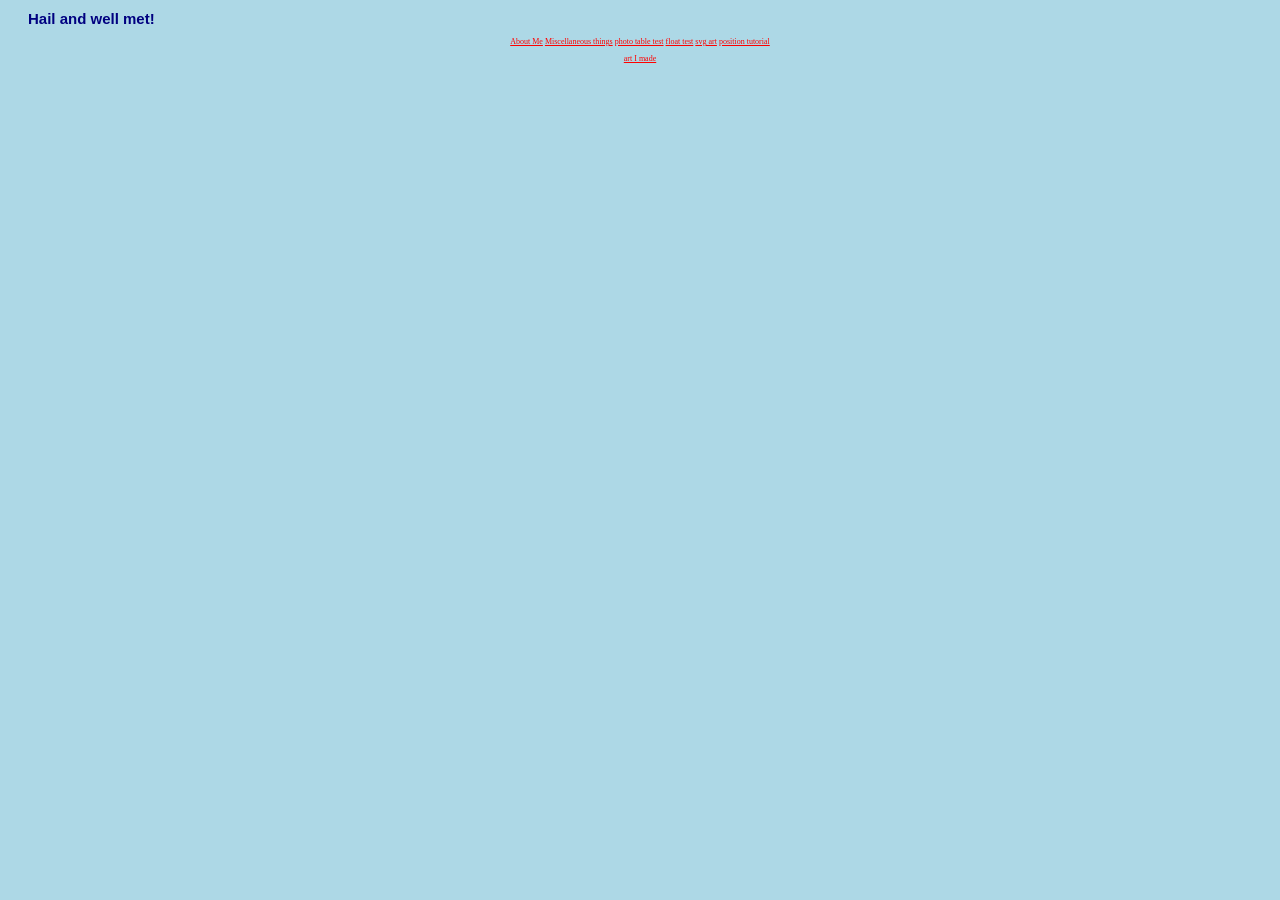
<file: hello-bob/index.html>
<!DOCTYPE html>
<html lang="en">
  <head>
    
    <title>Hello!</title>
    <meta charset="utf-8">
    <meta http-equiv="X-UA-Compatible" content="IE=edge">
    <meta name="viewport" content="width=device-width, initial-scale=1">
    <link rel="stylesheet" type="text/css" href="stylesheet.css"/>
  </head>  
  <body>
    <h1>Hail and well met!</h1>
    
    <p>
       <a href="about.html">About Me</a>
       <a href="table.html">Miscellaneous things</a>
       <a href="photo_table.html"> photo table test</a>
       <a href="float.html">float test</a>
       <a href="svg.html"> svg art</a>
       <a href="position.html"> position tutorial </a>
    </p>
    <p>
      <a href="arts.html"> art I made</a>
    </p>
    <!-- include the Glitch button to show what the webpage is about and
          to make it easier for folks to view source and remix -->
    <div class="glitchButton" style="position:fixed;top:20px;right:20px;"></div>
    <script src="https://button.glitch.me/button.js"></script>
  </body>
</html>
</file>
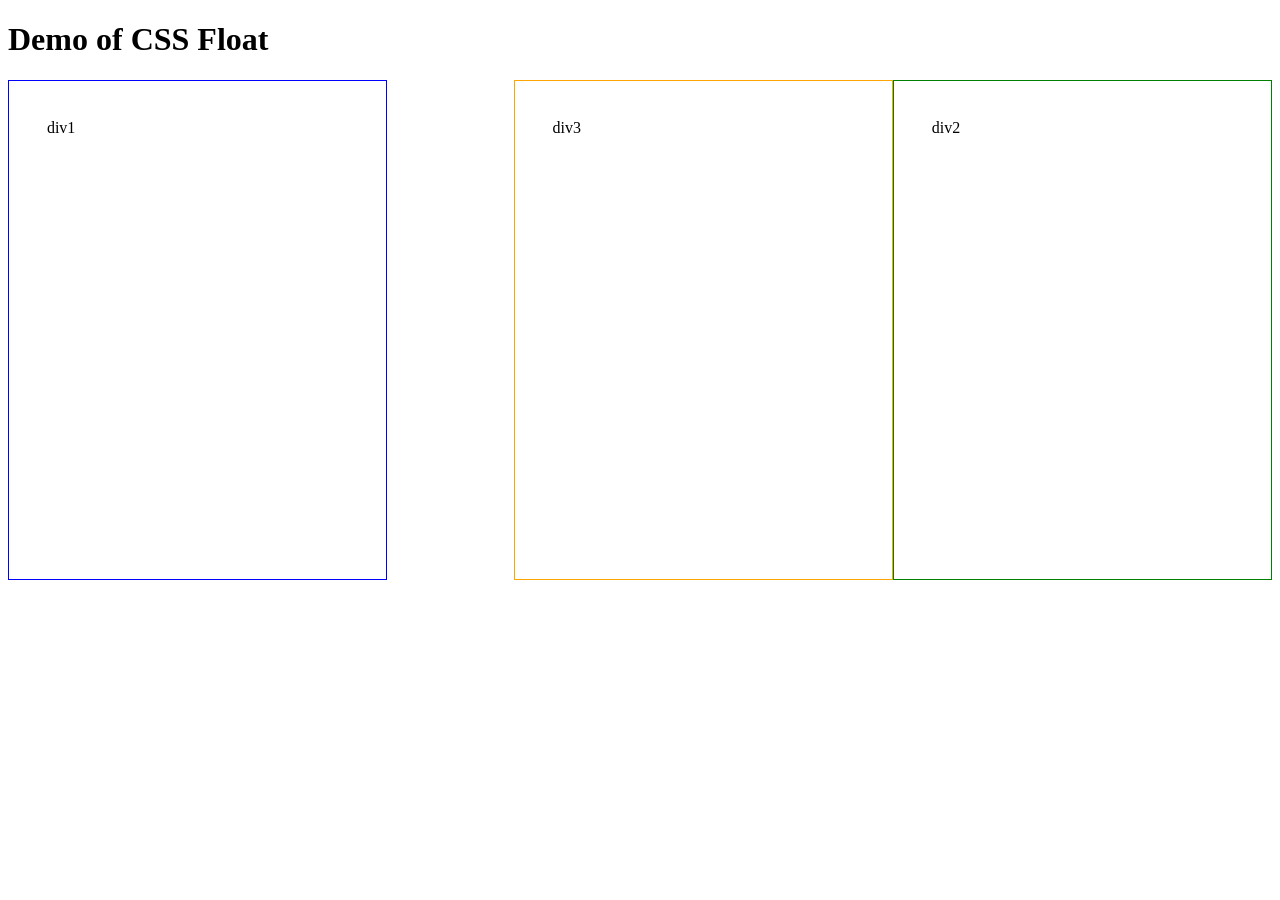
<file: hello-bob/float.html>
<!DOCTYPE html>
<html>
    <head>
        <meta charset="utf-8">
        <meta http-equiv="X-UA-Compatible" content="IE=edge">
        <title>CSS Float and Clear</title>
        <style>
          * {
            box-sizing:border-box;
          }
          div{
            padding:3%;
          }
            .div1 {
                border:blue 1px solid; 
                width:30%;
                height:500px;
                float:left;
            }
            
            .div2{
                border:green 1px solid; 
                width:30%;
                height:500px;
                float:right;
                margin-bottom:50px;
            }
            
            .div3 {
                border:orange 1px solid;
                width:30%;
                height:500px;
                float:right;
            }
        </style>
    </head>
    <body>
        <h1>Demo of CSS Float</h1>
        <div class="div1">
        div1    
        </div>  
        
        <div class="div2">
        div2
        </div>
        
        <div class="div3">
        div3    
        </div>    
            <!-- include the Glitch button to show what the webpage is about and
          to make it easier for folks to view source and remix -->
    <div class="glitchButton" style="position:fixed;top:20px;right:20px;"></div>
    <script src="https://button.glitch.me/button.js"></script>

    </body>
</html>
</file>
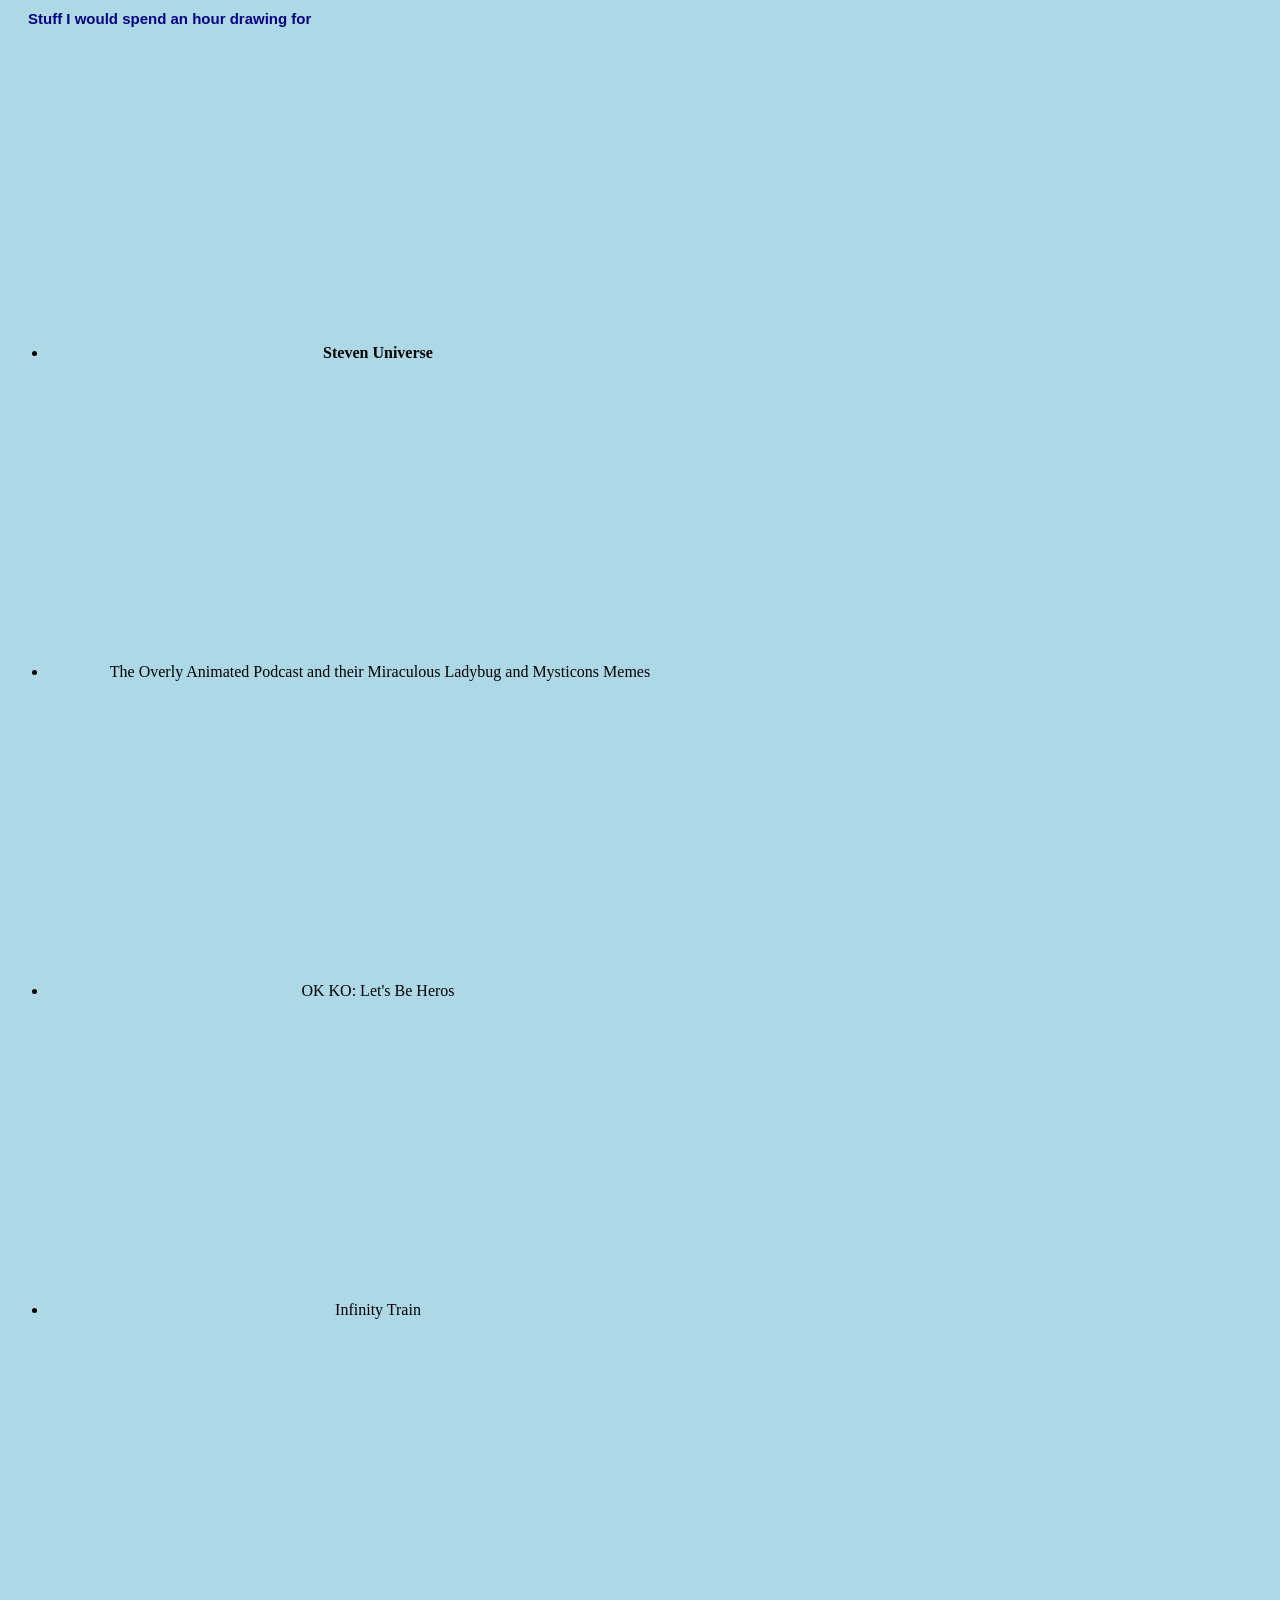
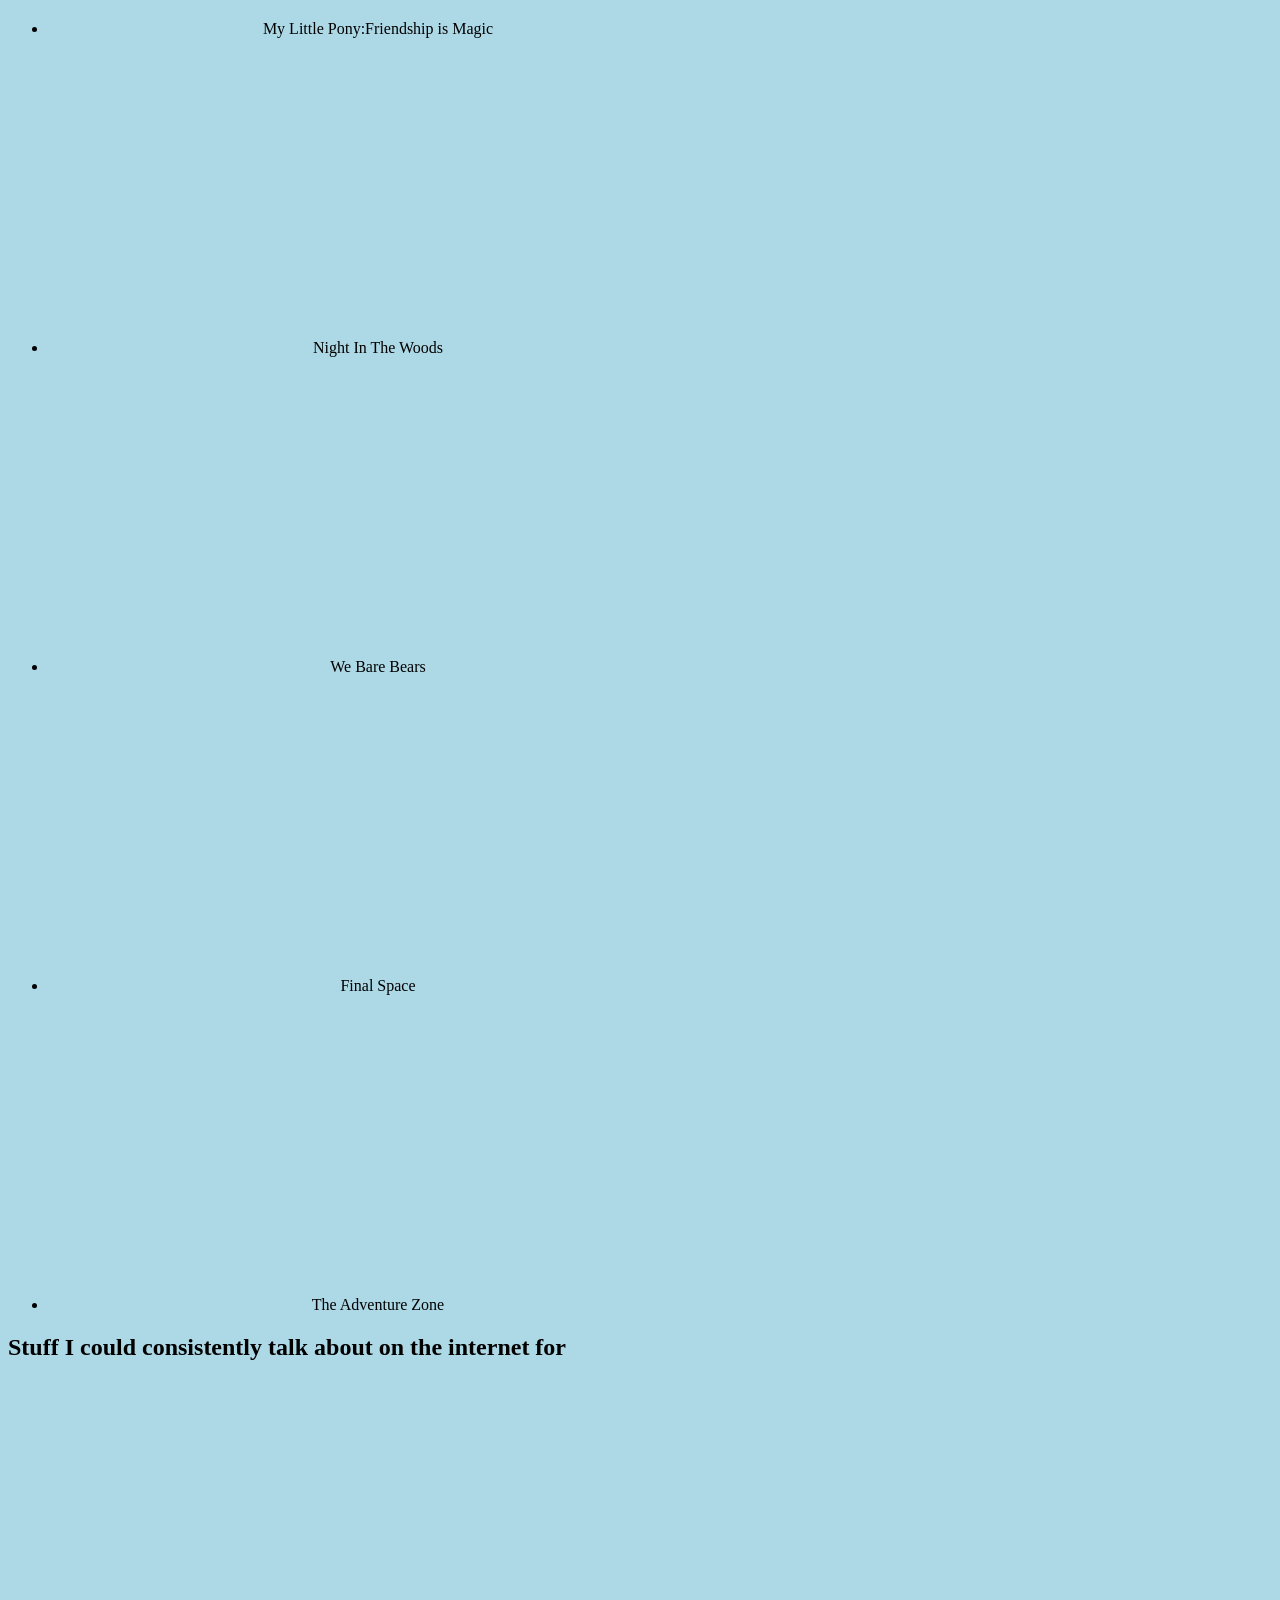
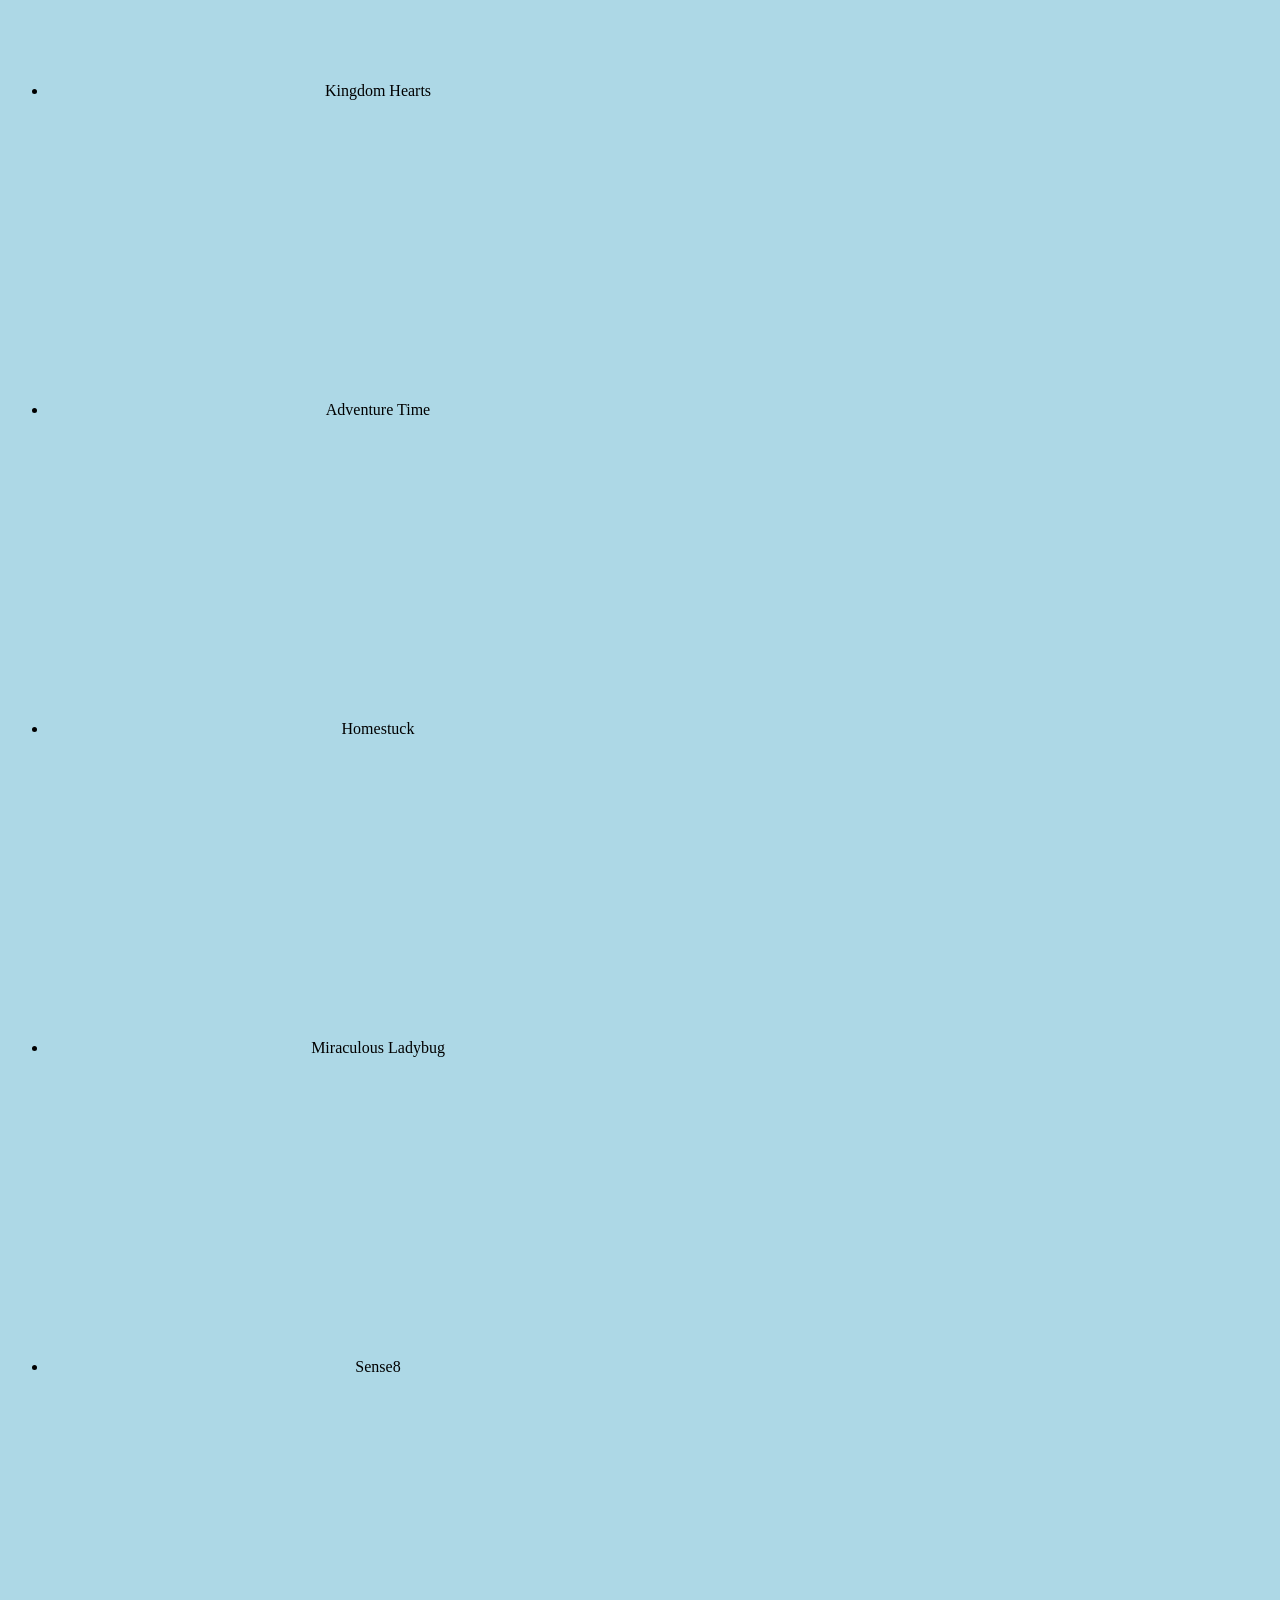
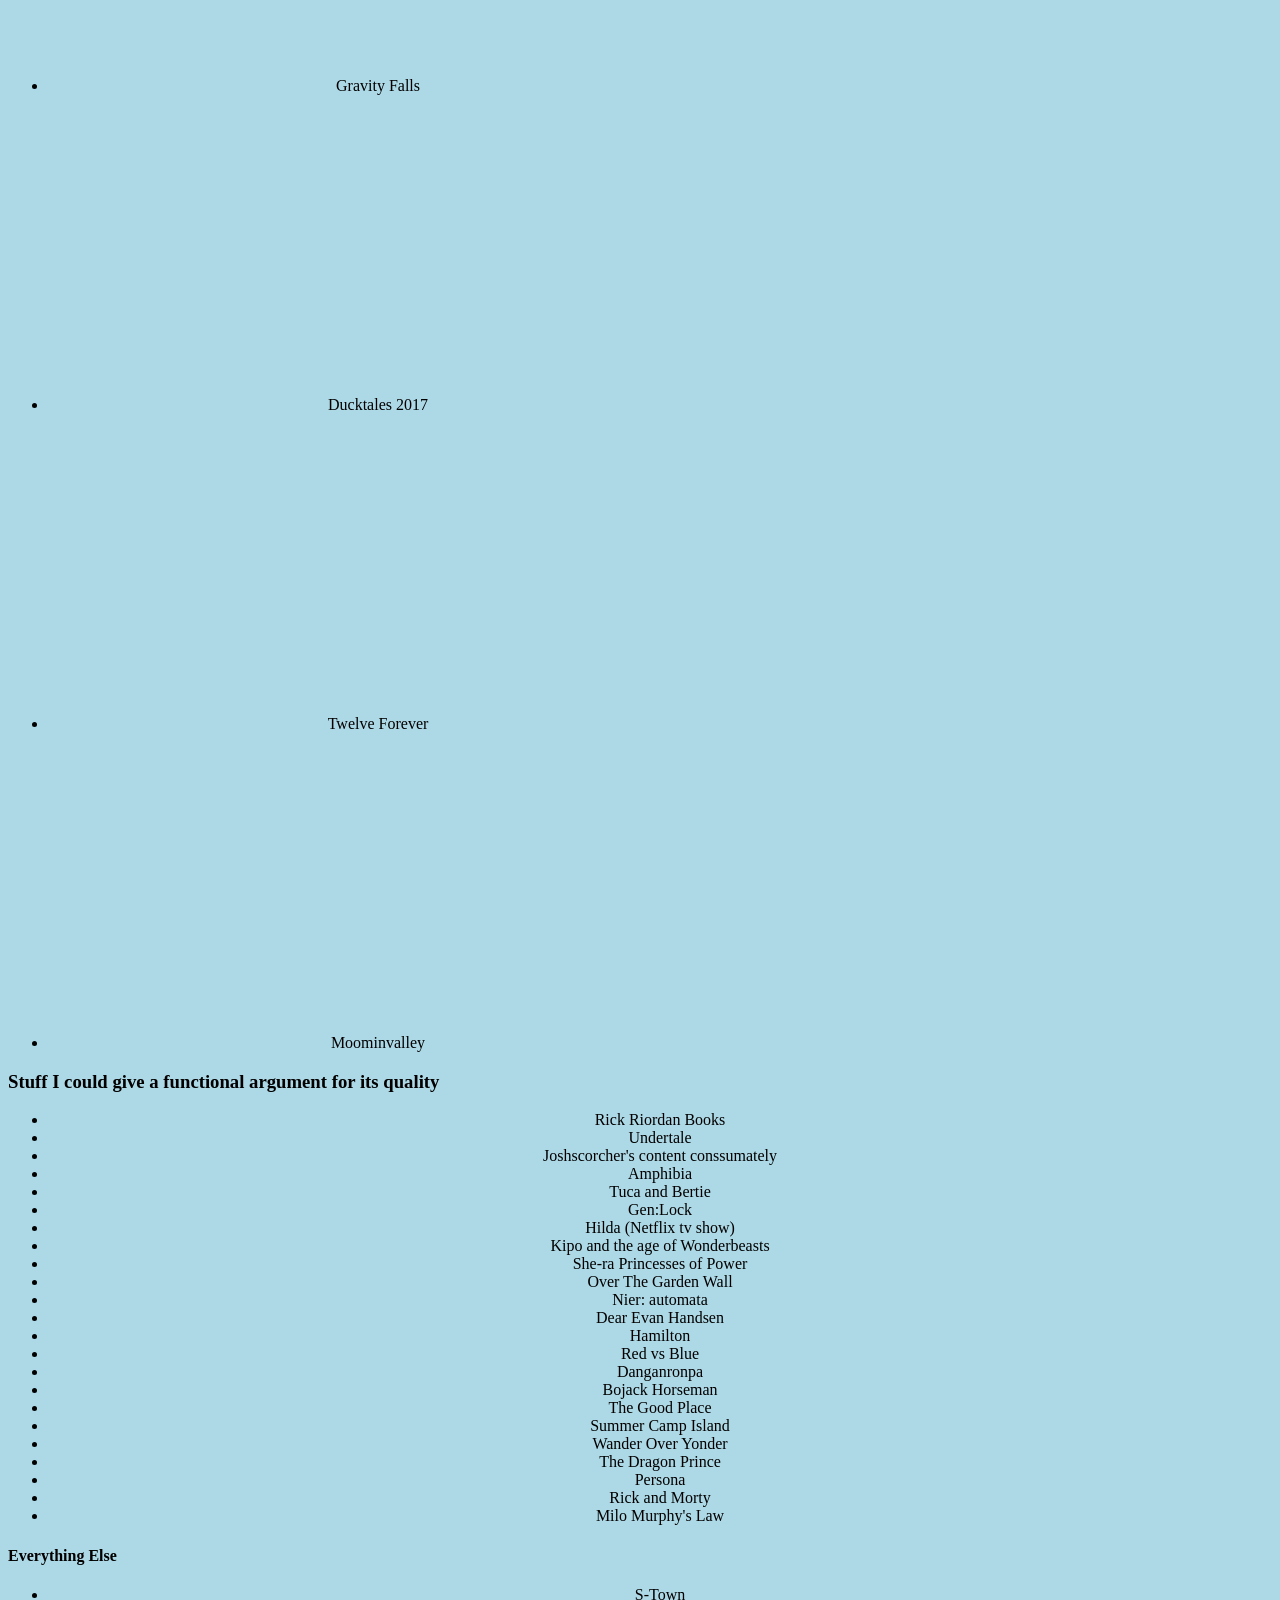
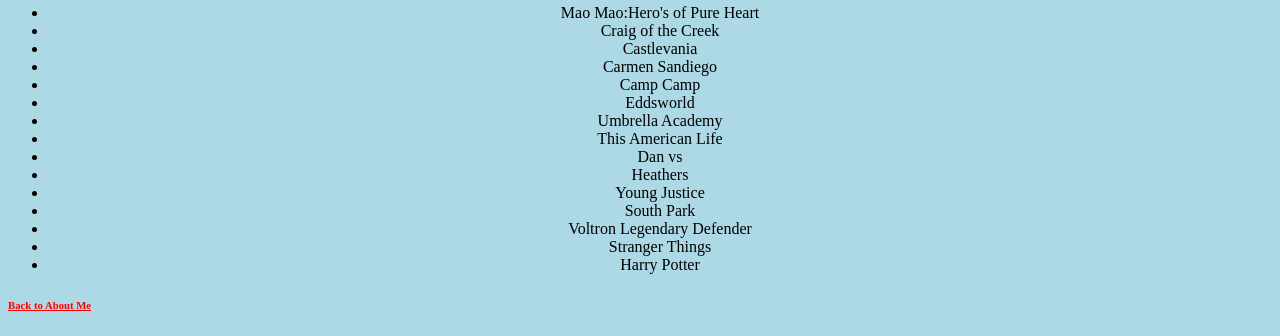
<file: hello-bob/list.html>
<!DOCTYPE html>
<html>
<head>
	<title>Media Content</title>
  <link rel="stylesheet" href="stylesheet.css"/>
</head>
<body>
  <style>
    .screaming{
      font-weight:bold;
    }
  </style>
  <h1>
    Stuff I would spend an hour drawing for
  </h1>
  <ul>
    <li class="screaming">Steven Universe <iframe width="560" height="315" src="https://www.youtube.com/embed/F8MVXZUmolk" frameborder="0" allow="accelerometer; autoplay; encrypted-media; gyroscope; picture-in-picture" allowfullscreen></iframe></li>
    <li>The Overly Animated Podcast and their Miraculous Ladybug and Mysticons Memes<iframe width="560" height="315" src="https://www.youtube.com/embed/bHVAWtvQT-0" frameborder="0" allow="accelerometer; autoplay; encrypted-media; gyroscope; picture-in-picture" allowfullscreen></iframe></li>
    <li>OK KO: Let's Be Heros <iframe width="560" height="315" src="https://www.youtube.com/embed/RYUdU-R-Ros?start=54" frameborder="0" allow="accelerometer; autoplay; encrypted-media; gyroscope; picture-in-picture" allowfullscreen></iframe></li>
    <li>Infinity Train <iframe width="560" height="315" src="https://www.youtube.com/embed/bXPZzXeGD6s?start=54" frameborder="0" allow="accelerometer; autoplay; encrypted-media; gyroscope; picture-in-picture" allowfullscreen></iframe></li>
    <li>My Little Pony:Friendship is Magic <iframe width="560" height="315" src="https://www.youtube.com/embed/hJCemNeQ_I0?start=54" frameborder="0" allow="accelerometer; autoplay; encrypted-media; gyroscope; picture-in-picture" allowfullscreen></iframe></li>
    <li>Night In The Woods <iframe width="560" height="315" src="https://www.youtube.com/embed/xjrMazXdQm4?start=54" frameborder="0" allow="accelerometer; autoplay; encrypted-media; gyroscope; picture-in-picture" allowfullscreen></iframe></li>
    <li>We Bare Bears <iframe width="560" height="315" src="https://www.youtube.com/embed/6m7IrARtkck?start=54" frameborder="0" allow="accelerometer; autoplay; encrypted-media; gyroscope; picture-in-picture" allowfullscreen></iframe></li>
    <li>Final Space <iframe width="560" height="315" src="https://www.youtube.com/embed/3hKXqELkUcw" frameborder="0" allow="accelerometer; autoplay; encrypted-media; gyroscope; picture-in-picture" allowfullscreen></iframe></li>
    <li>The Adventure Zone <iframe width="560" height="315" src="https://www.youtube.com/embed/39qWV4pbM1E" frameborder="0" allow="accelerometer; autoplay; encrypted-media; gyroscope; picture-in-picture" allowfullscreen></iframe></li>
  </ul>
  <h2>
    Stuff I could consistently talk about on the internet for
  </h2>
  <ul>
    <li>Kingdom Hearts <iframe width="560" height="315" src="https://www.youtube.com/embed/QsfSO0IczA4" frameborder="0" allow="accelerometer; autoplay; encrypted-media; gyroscope; picture-in-picture" allowfullscreen></iframe></li>
    <li>Adventure Time <iframe width="560" height="315" src="https://www.youtube.com/embed/PnK5B49KKvo?start=54" frameborder="0" allow="accelerometer; autoplay; encrypted-media; gyroscope; picture-in-picture" allowfullscreen></iframe></li>
    <li>Homestuck <iframe width="560" height="315" src="https://www.youtube.com/embed/9p50tmigDjY" frameborder="0" allow="accelerometer; autoplay; encrypted-media; gyroscope; picture-in-picture" allowfullscreen></iframe></li>
    <li>Miraculous Ladybug <iframe width="560" height="315" src="https://www.youtube.com/embed/KZZyXuPwNa4" frameborder="0" allow="accelerometer; autoplay; encrypted-media; gyroscope; picture-in-picture" allowfullscreen></iframe></li>
    <li>Sense8 <iframe width="560" height="315" src="https://www.youtube.com/embed/NiVwHbtdXns" frameborder="0" allow="accelerometer; autoplay; encrypted-media; gyroscope; picture-in-picture" allowfullscreen></iframe></li>
    <li>Gravity Falls <iframe width="560" height="315" src="https://www.youtube.com/embed/8eV0R3BL-CE" frameborder="0" allow="accelerometer; autoplay; encrypted-media; gyroscope; picture-in-picture" allowfullscreen></iframe></li>
    <li>Ducktales 2017 <iframe width="560" height="315" src="https://www.youtube.com/embed/kTdkiuYqwRM" frameborder="0" allow="accelerometer; autoplay; encrypted-media; gyroscope; picture-in-picture" allowfullscreen></iframe></li>
    <li>Twelve Forever <iframe width="560" height="315" src="https://www.youtube.com/embed/LwWXxSmYAdU" frameborder="0" allow="accelerometer; autoplay; encrypted-media; gyroscope; picture-in-picture" allowfullscreen></iframe></li>
    <li>Moominvalley <iframe width="560" height="315" src="https://www.youtube.com/embed/KsUMl-6SyoE" frameborder="0" allow="accelerometer; autoplay; encrypted-media; gyroscope; picture-in-picture" allowfullscreen></iframe></li>
  </ul>
  <h3>
    Stuff I could give a functional argument for its quality
  </h3>
  <ul>
    <li>Rick Riordan Books</li>
    <li>Undertale</li>
    <li>Joshscorcher's content conssumately</li>
    <li>Amphibia</li>
    <li>Tuca and Bertie</li>
    <li>Gen:Lock</li>
    <li>Hilda (Netflix tv show)</li>
    <li>Kipo and the age of Wonderbeasts</li>
    <li>She-ra Princesses of Power</li>
    <li>Over The Garden Wall</li>
    <li>Nier: automata</li>
    <li>Dear Evan Handsen</li>
    <li>Hamilton</li>
    <li>Red vs Blue</li>
    <li>Danganronpa</li>
    <li>Bojack Horseman</li>
    <li>The Good Place</li>
    <li>Summer Camp Island</li>
    <li>Wander Over Yonder</li>
    <li>The Dragon Prince</li>
    <li>Persona</li>
    <li>Rick and Morty</li>
    <li>Milo Murphy's Law</li>
  </ul>
  <h4>
    Everything Else
  </h4>
  <ul>
    <li>S-Town</li>
    <li>Mao Mao:Hero's of Pure Heart</li>
    <li>Craig of the Creek</li>
    <li>Castlevania</li>
    <li>Carmen Sandiego</li>
    <li>Camp Camp</li>
    <li>Eddsworld</li>
    <li>Umbrella Academy</li>
    <li>This American Life</li>
    <li>Dan vs</li>
    <li>Heathers</li>
    <li>Young Justice</li>
    <li>South Park</li>
    <li>Voltron Legendary Defender</li>
    <li>Stranger Things</li>
    <li>Harry Potter</li>
  </ul>
  <h6>
      <a href="about.html">Back to About Me</a>
  </h6>
</body>
</html>
</file>
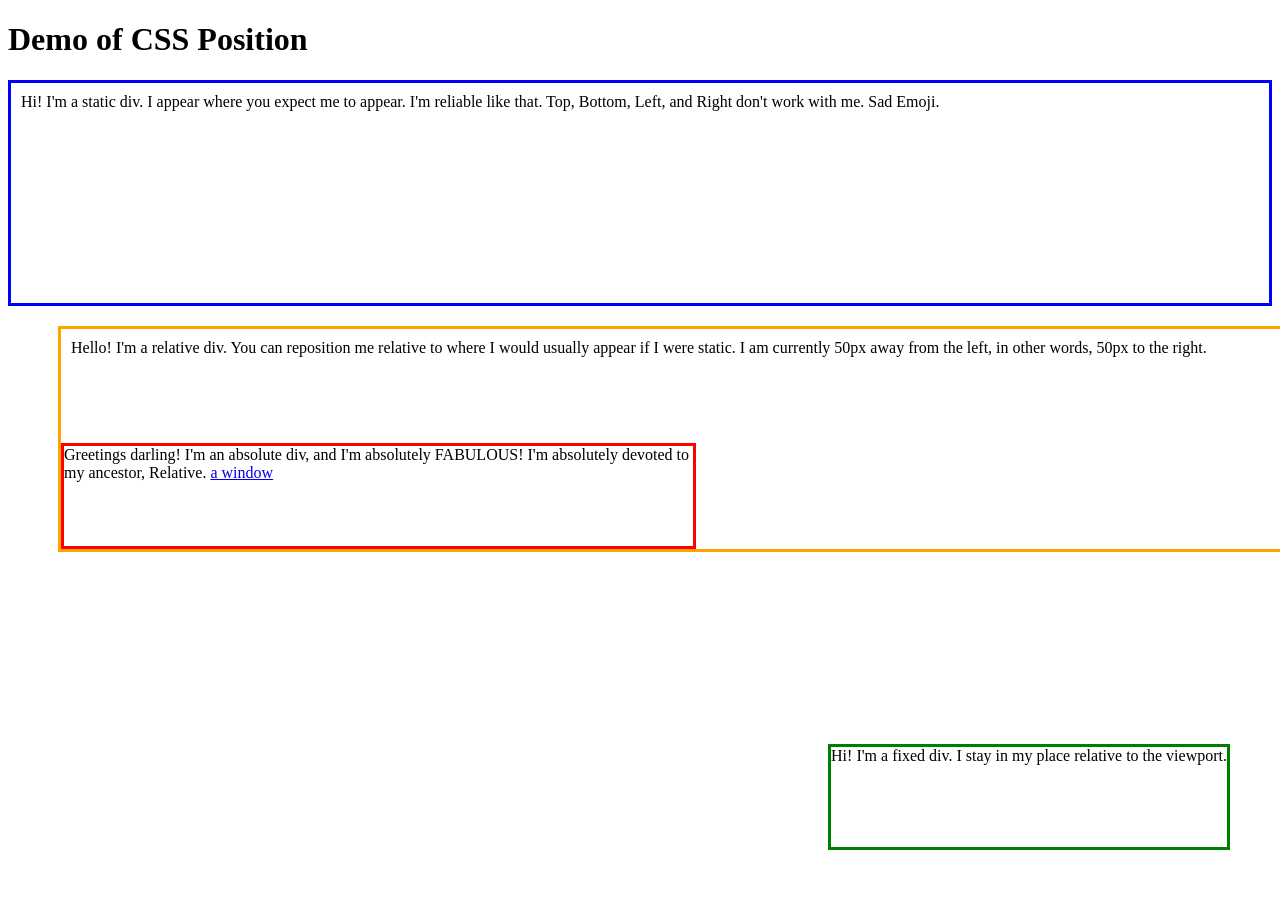
<file: hello-bob/position.html>
<!DOCTYPE html>
<html>
    <head>
        <meta charset="utf-8">
        <meta http-equiv="X-UA-Compatible" content="IE=edge">
        <title>CSS Float and Clear</title>
        <style>

            .static {
                position:static;
                border:blue 3px solid;
                padding:10px;
                margin-bottom:20px;
                height:200px;
            }
            
            .fixed {
                border:green 3px solid; 
                position:fixed;
                height:100px;
                bottom: 50px;
                right:50px;
            }
            
            .relative {
                position:relative;
                border:orange 3px solid;
                padding:10px;
                height:200px;
                margin-bottom:20px;
                left:50px;
            }
            
            .absolute {
                position:absolute;
                border:red 3px solid;
                height:100px;
                width:50%;
                bottom:0;
                left:0;
            }
        </style>
    </head>
    <body>
        <h1>Demo of CSS Position</h1>
        <div class="static">
        Hi! I'm a static div. I appear where you expect me to appear. I'm reliable like that. Top, Bottom, Left, and Right don't work with me. Sad Emoji.   
        </div>  
        
        <div class="fixed">
        Hi! I'm a fixed div. I stay in my place relative to the viewport.
        </div>
        
        <div class="relative">
        Hello! I'm a relative div. You can reposition me relative to where I would usually appear if I were static. I am currently 50px away from the left, in other words, 50px to the right.  
            
        <div class="absolute">
        Greetings darling! I'm an absolute div, and I'm absolutely FABULOUS! I'm absolutely devoted to my ancestor, Relative.  
        <a href="position_window.html">a window</a>
        </div>    
        </div>    
        
         <!-- include the Glitch button to show what the webpage is about and
          to make it easier for folks to view source and remix -->
    <div class="glitchButton" style="position:fixed;top:20px;right:20px;"></div>
    <script src="https://button.glitch.me/button.js"></script>
    </body>
</html>
</file>
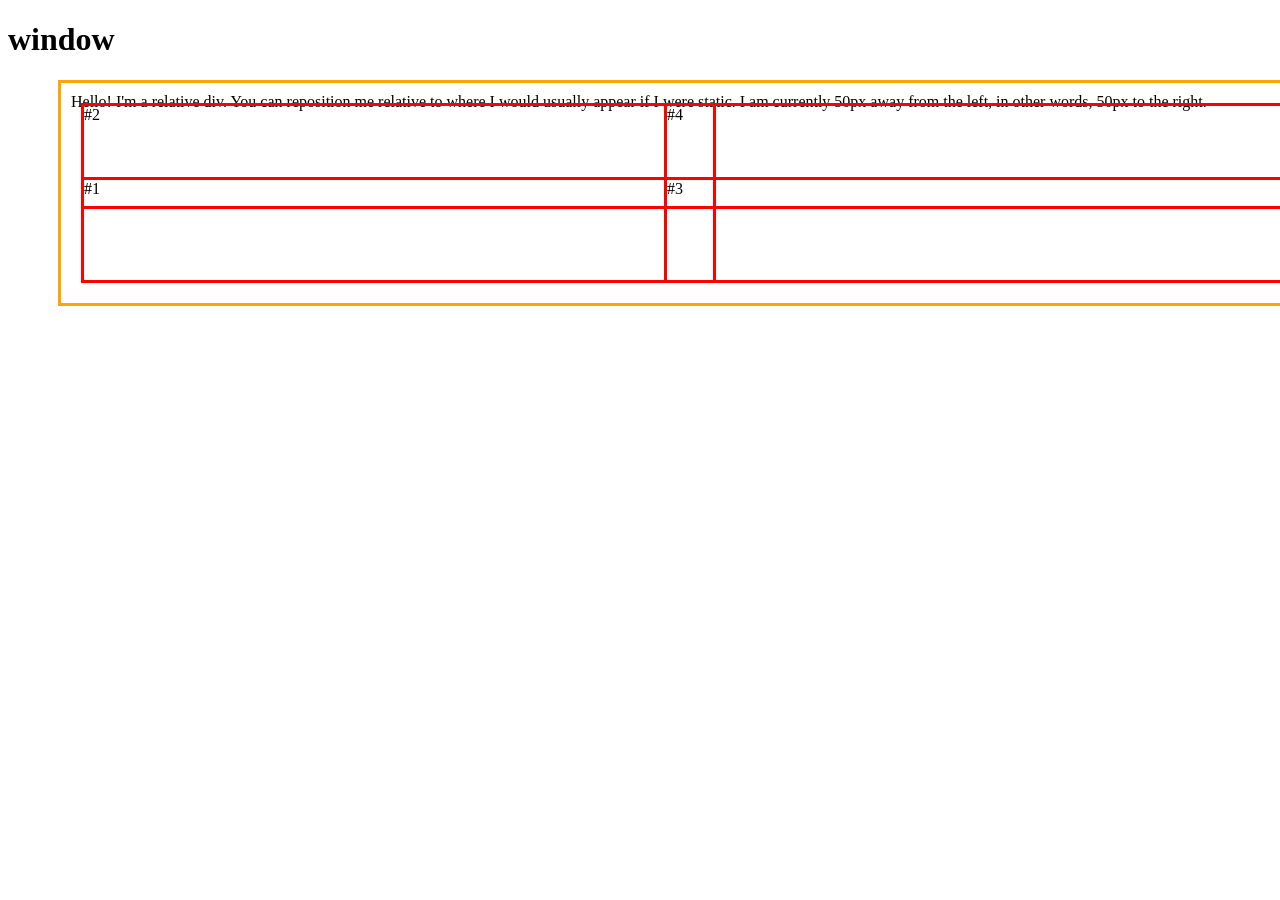
<file: hello-bob/position_window.html>
<!DOCTYPE html>
<html>
    <head>
        <meta charset="utf-8">
        <meta http-equiv="X-UA-Compatible" content="IE=edge">
        <title>CSS Window</title>
        <style>

            
            .relative {
                position:relative;
                border:orange 3px solid;
                padding:10px;
                height:200px;
                margin-bottom:20px;
                left:50px;
            }
            
            .pane1 {
                position:absolute;
                border:red 3px solid;
                height:100px;
                width:50%;
                bottom:20px; /* gotta switch the bottom left to right top*/
                left:20px;
            }
          .pane2 {
                position:absolute;
                border:red 3px solid;
                height:100px;
                width:50%;
                top:20px;
                left:20px;
            }
          .pane3 {
                position:absolute;
                border:red 3px solid;
                height:100px;
                width:50%;
                bottom:20px;
                right:20px;
            }
          .pane4 {
                position:absolute;
                border:red 3px solid;
                height:100px;
                width:50%;
                top:20px;
                right:20px;
            }
        </style>
    </head>
    <body>
        <h1> window </h1>
        
        
        <div class="relative">
        Hello! I'm a relative div. You can reposition me relative to where I would usually appear if I were static. I am currently 50px away from the left, in other words, 50px to the right.  
            
        <div class="pane1">
        #1
        </div> 
          <div class="pane2">
        #2
        </div> 
          <div class="pane3">
        #3
        </div> 
          <div class="pane4">
        #4
        </div> 
        </div>    
        
         <!-- include the Glitch button to show what the webpage is about and
          to make it easier for folks to view source and remix -->
    <div class="glitchButton" style="position:fixed;top:20px;right:20px;"></div>
    <script src="https://button.glitch.me/button.js"></script>
    </body>
</html>
</file>
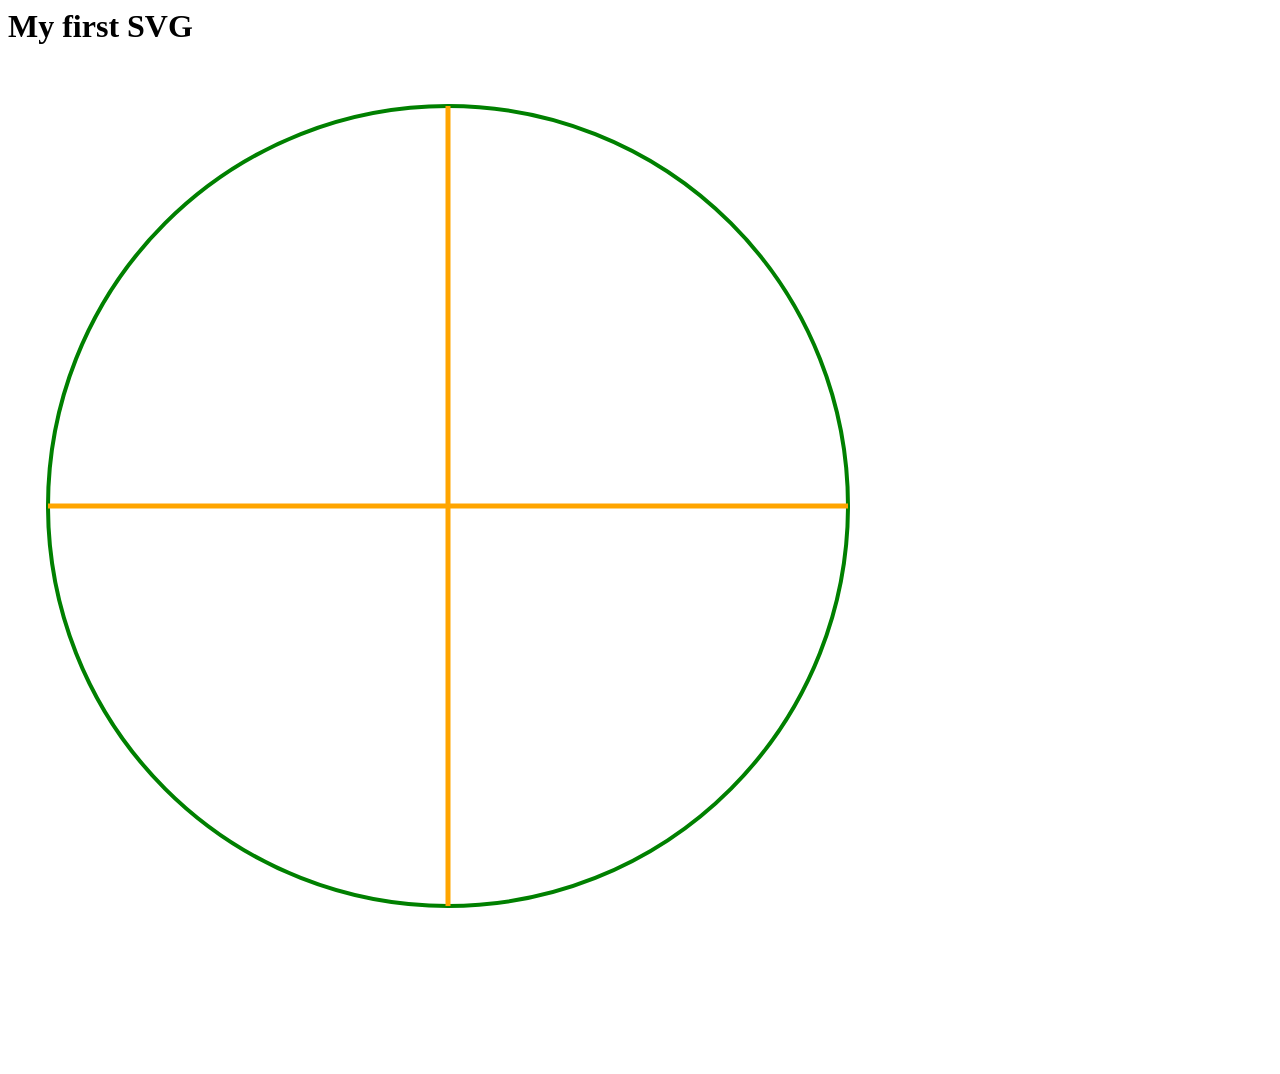
<file: hello-bob/svg.html>
<html>
<body>

<h1>My first SVG</h1>

<svg width="1000" height="1000">
  <circle cx="440" cy="440" r="400" stroke="green" stroke-width="4" fill="white" />
  <line x1="440" x2="40" y1="440" y2="440" stroke="orange" stroke-width="5"/>
  <line x1="440" x2="440" y1="440" y2="840" stroke="orange" stroke-width="5"/>
  <line x1="440" x2="840" y1="440" y2="440" stroke="orange" stroke-width="5"/>
  <line x1="440" x2="440" y1="440" y2="40" stroke="orange" stroke-width="5"/>
</svg>

</body>
</html>
</file>
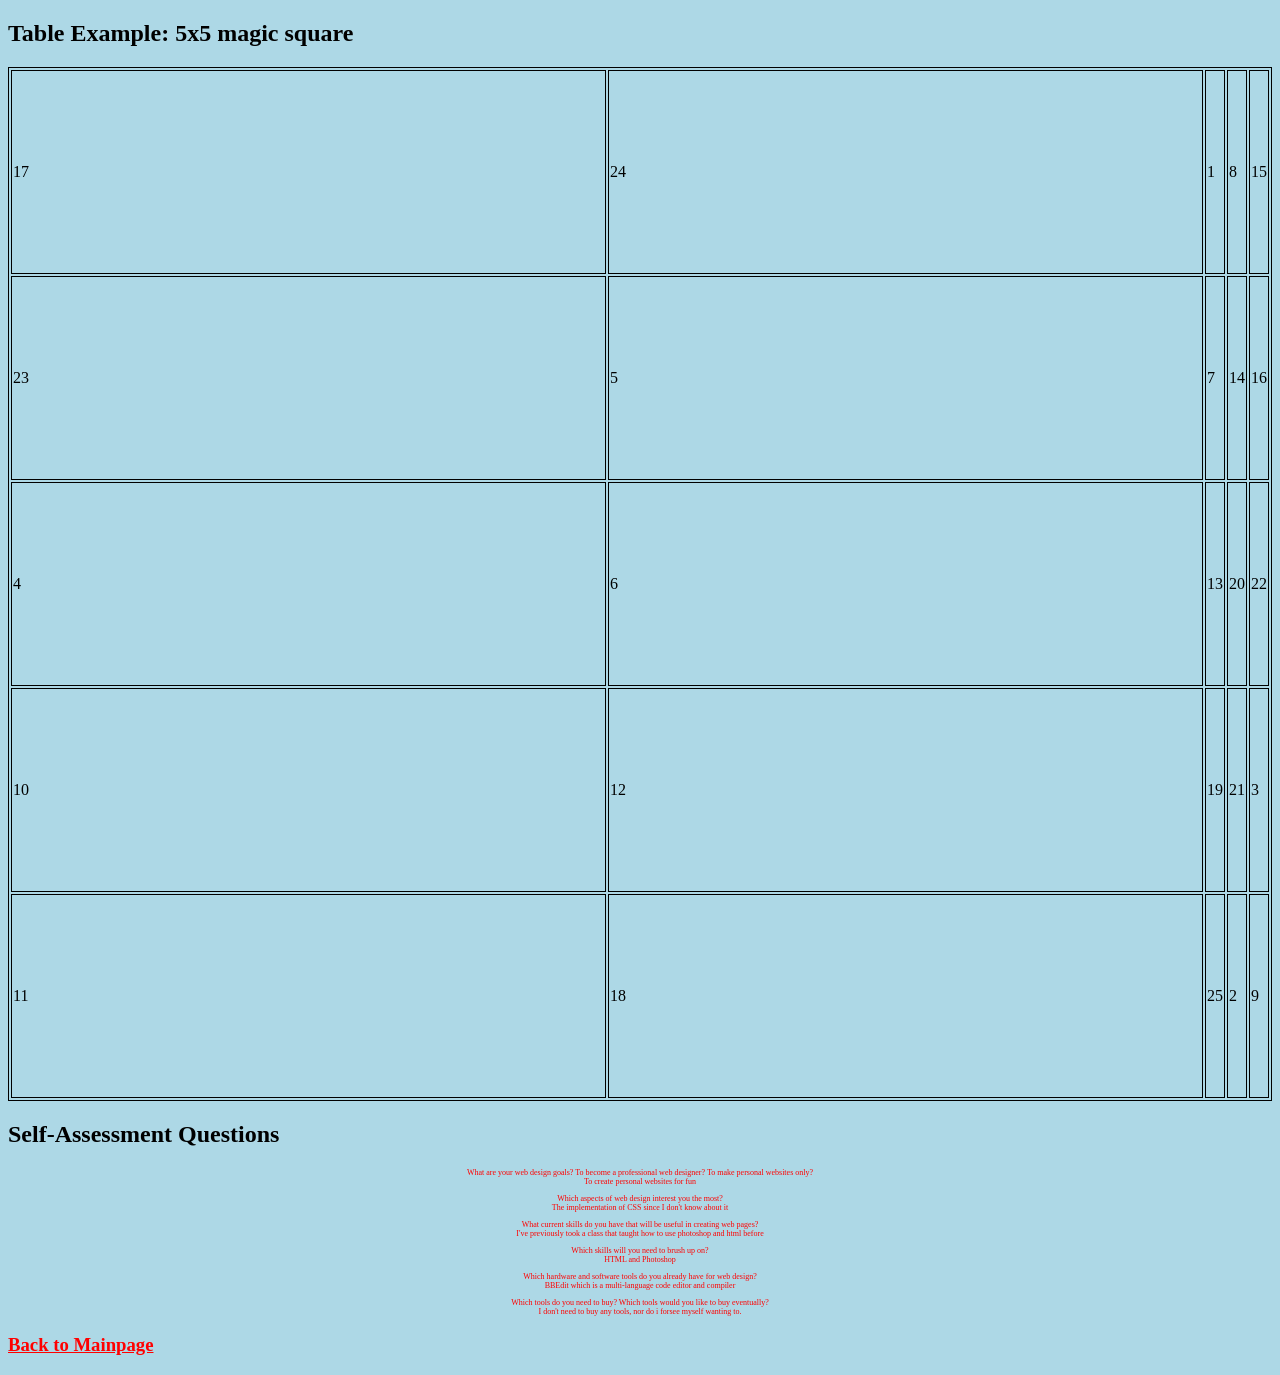
<file: hello-bob/table.html>
<!DOCTYPE html>
<html>
<head>
	<title>Miscellaneous Elements</title>
  <link rel="stylesheet" href="stylesheet.css"/>
</head>
<body>
  <style>
    table, td, th{
      border: 1px solid black;
    }
  </style>
	<h2> Table Example: 5x5 magic square </h2>
	<table>
		<tr>
			<td> 17</td>
			<td> 24</td>
			<td> 1</td>
			<td> 8</td>
			<td> 15</td>
		</tr>
		<tr>
			<td>23 </td>
			<td>5 </td>
			<td>7 </td>
			<td>14 </td>
			<td>16 </td>
		</tr>
		<tr>
			<td>4 </td>
			<td>6 </td>
			<td>13 </td>
			<td>20 </td>
			<td>22 </td>
		</tr>
		<tr>
			<td>10 </td>
			<td>12 </td>
			<td>19 </td>
			<td> 21</td>
			<td> 3</td>
		</tr>
		<tr>
			<td>11 </td>
			<td>18 </td>
			<td> 25</td>
			<td>2 </td>
			<td>9 </td>
		</tr>
	</table>
  <h2> Self-Assessment Questions </h2>
  <p>What are your web design goals? To become a professional web designer? To make personal websites only?
    <br>To create personal websites for fun </p>
  <p>Which aspects of web design interest you the most?
    <br>The implementation of CSS since I don't know about it </p>
  <p>What current skills do you have that will be useful in creating web pages?
    <br>I've previously took a class that taught how to use photoshop and html before </p>
  <p>Which skills will you need to brush up on?
    <br>HTML and Photoshop </p>
  <p>Which hardware and software tools do you already have for web design?
    <br>BBEdit which is a multi-language code editor and compiler </p>
  <p>Which tools do you need to buy? Which tools would you like to buy eventually?
    <br>I don't need to buy any tools, nor do i forsee myself wanting to.</p>
  <h3>
      <a href="index.html">Back to Mainpage</a>
  </h3>
</body>
</html>
</file>
<file: hello-bob/stylesheet.css>
title{
  border: 2px solid black;
  outline: #4CAF50 solid 10px;
  margin: auto;  
  padding: 20px;
  text-align: center;
}
body {
  background-color: lightblue;
}

h1 {
  font-family: Arial, Helvetica, sans-serif;
  color: navy;
  font-size: 15px;
  margin-left: 20px;
}
p {
  font-family: "Times New Roman", Times, serif;
  color: red;
  text-align: center;
  font-size: 8px;
}
li{
  text-align: center;
}
td{
  height: 200px;
  width: 50%;
}
a:link {
  color: red;
}

a:visited {
  background-color: cyan;
}

a:hover {
  background-color: lightgreen;
}

a:active {
  color: hotpink;
}
</file>
